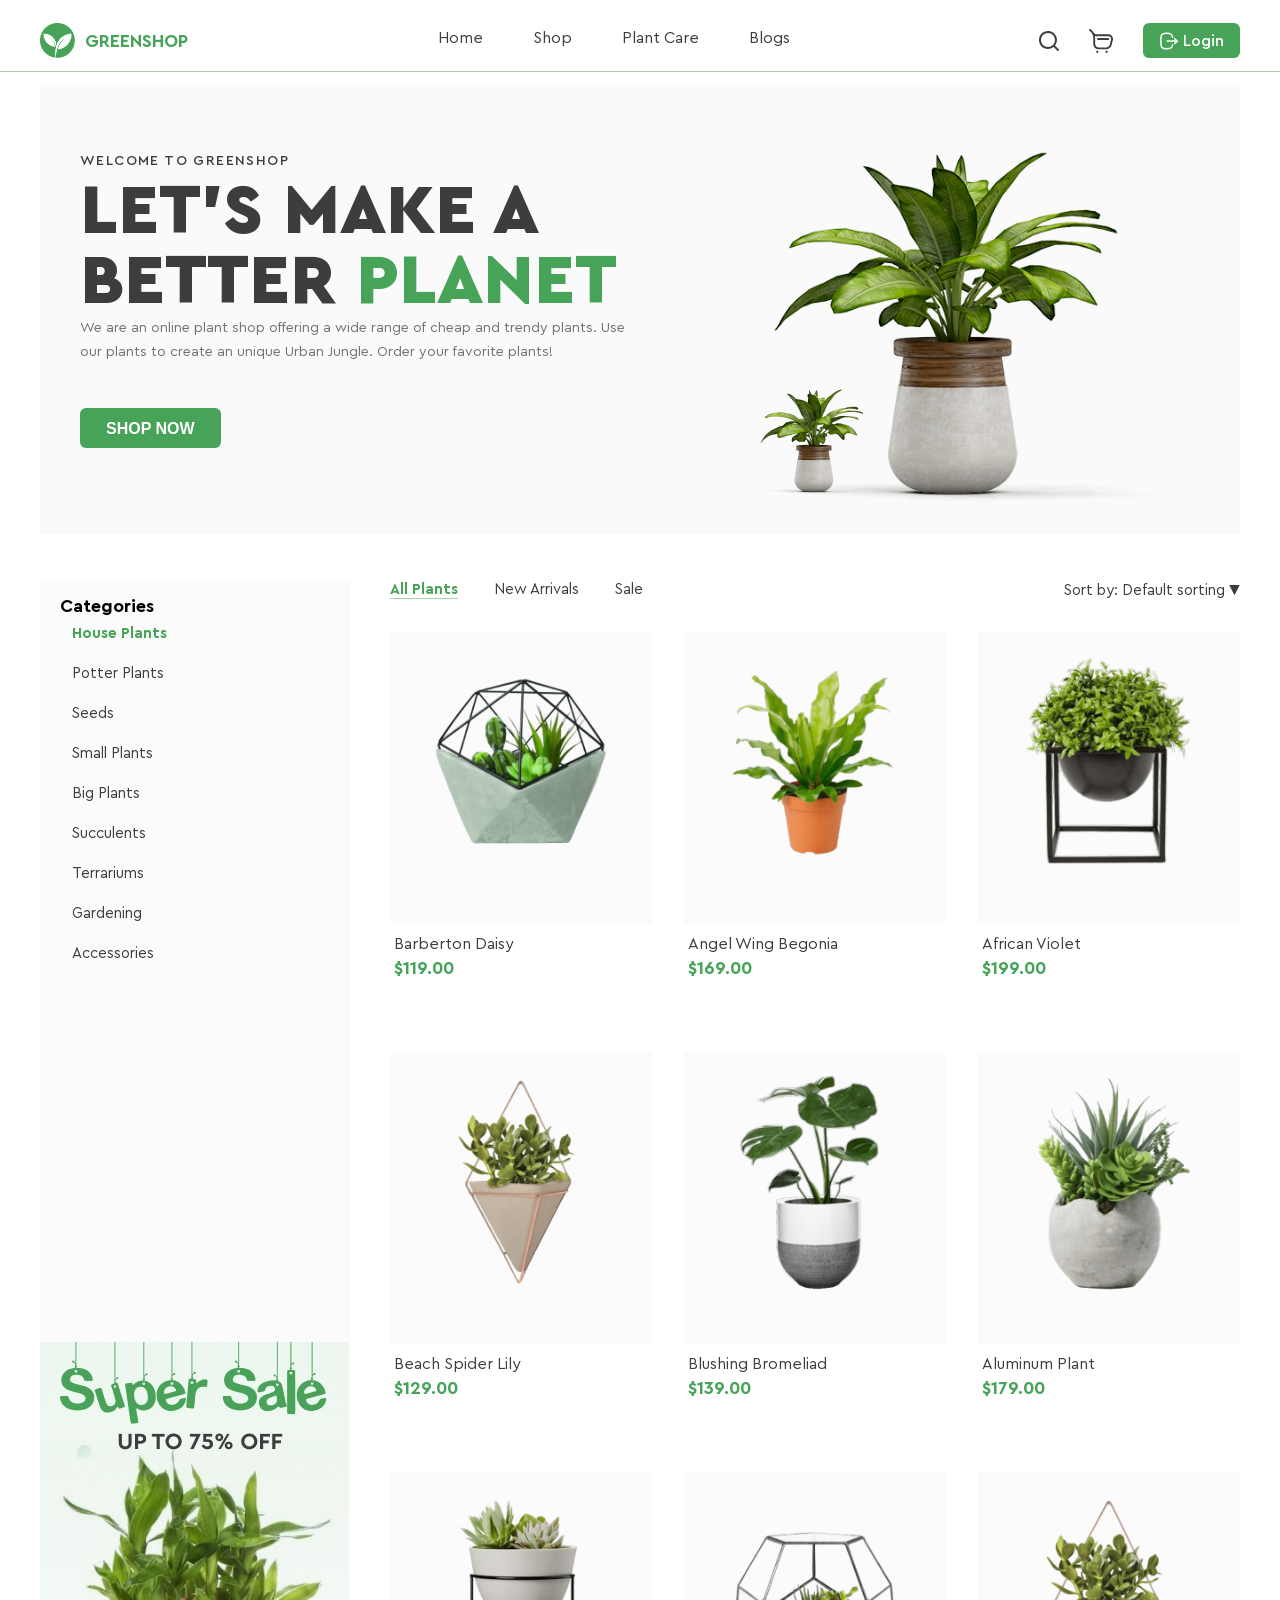
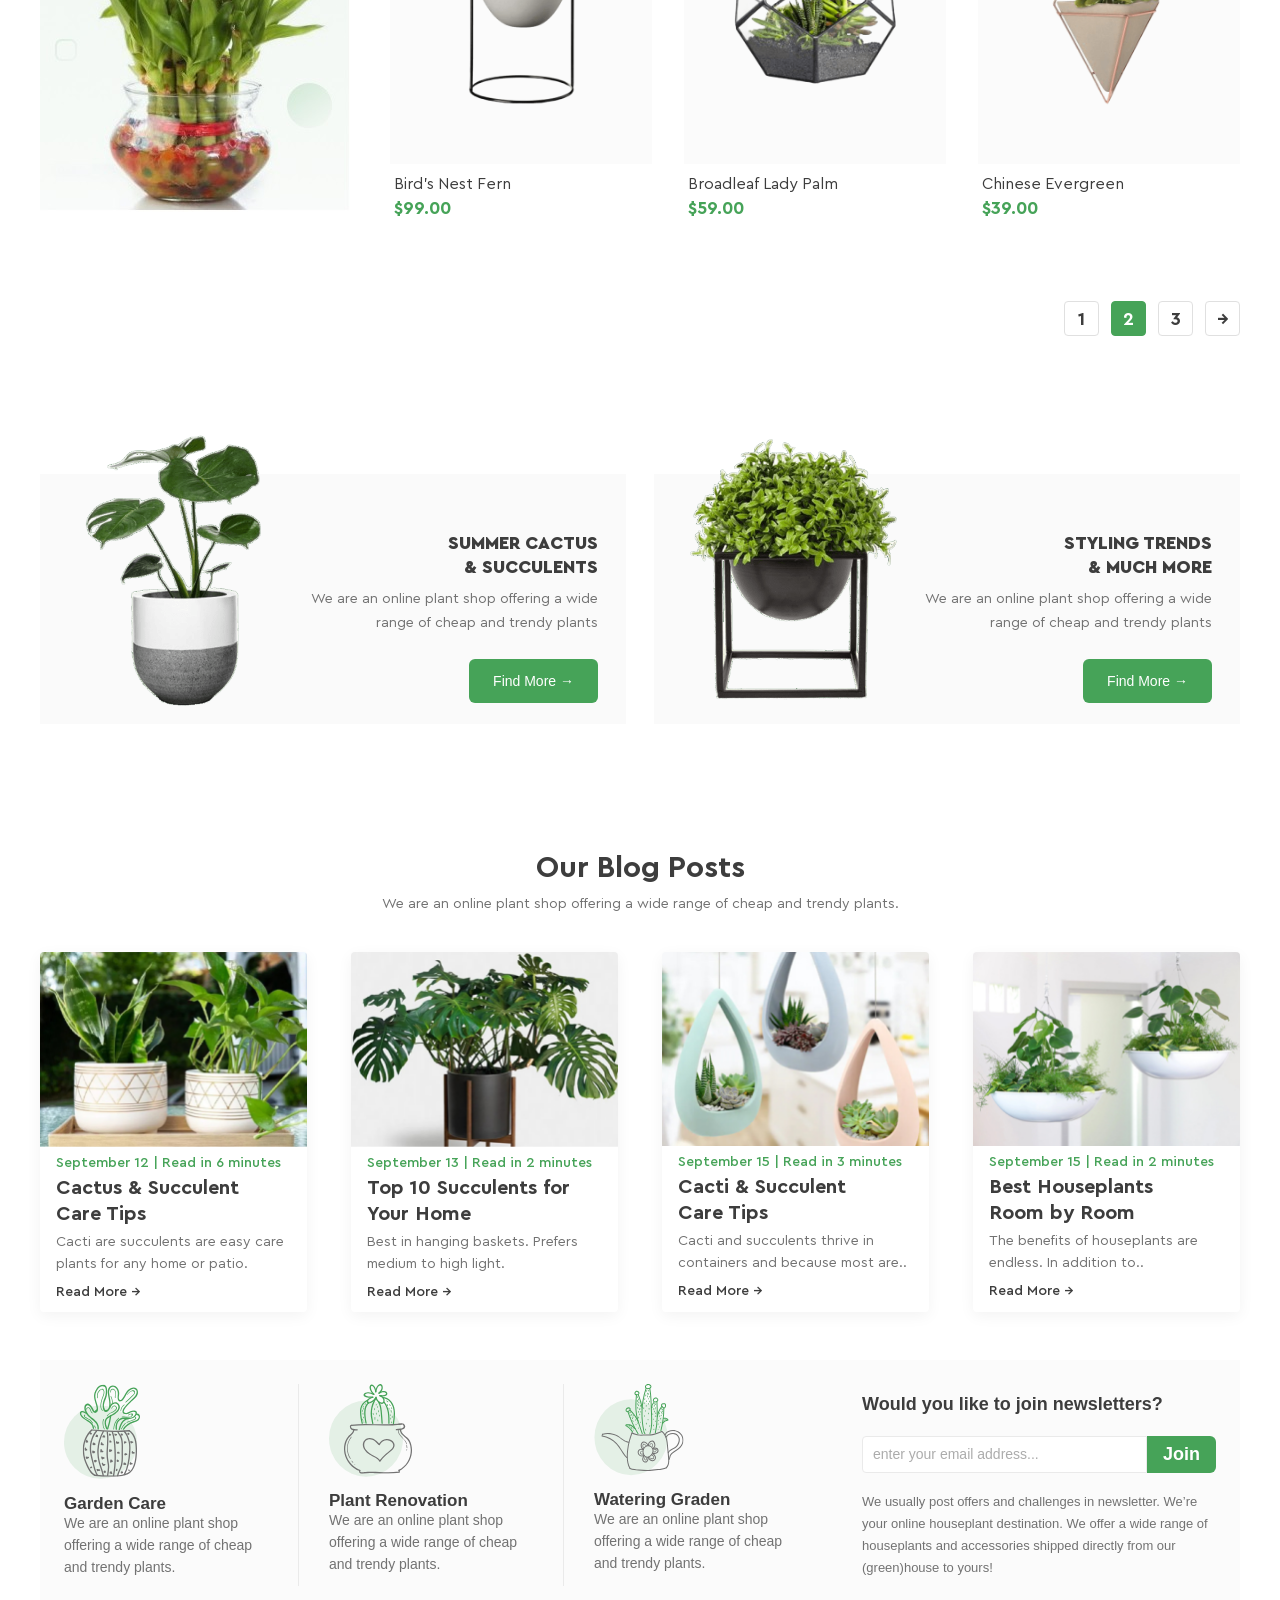
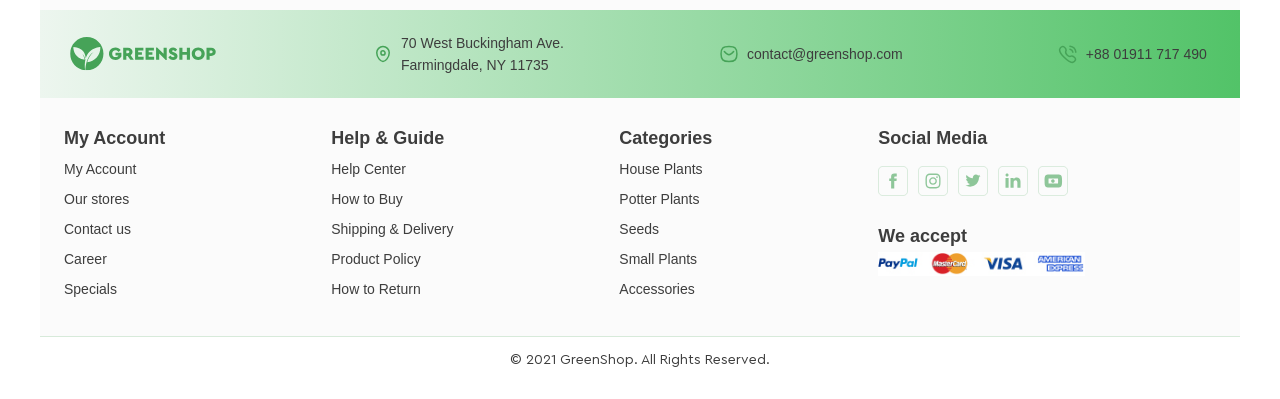
<file: index.html>
<!DOCTYPE html>
<html lang="en">

<head>
    <meta charset="UTF-8">
    <meta name="viewport" content="width=device-width, initial-scale=1.0">
    <title>Home</title>
    <link rel="stylesheet" href="styles/Reset.css">
    <link rel="stylesheet" href="styles/font.css">
    <link rel="stylesheet" href="styles/index.css">
    <link rel="stylesheet" media="screen and (max-width: 576px)" href="styles/sm.css">
    <link rel="stylesheet" media="screen and (max-width: 768px)" href="styles/md.css">
    <link rel="stylesheet" media="screen and (max-width: 1200px)" href="styles/xl.css">

<body>
    <header>
        <div class="container header-container">
            <div class="logo">
                <img src="./images/logo.png" alt="GreenShop Logo">
                <span>GreenShop</span>
            </div>
            <nav>
                <ul>
                    <li><a>Home</a></li>
                    <li><a>Shop</a></li>
                    <li>
                        <a>Plant Care</a>
                        <ul>
                            <li><a href="">Drainage</a></li>
                            <li><a href="">Fungicides</a></li>
                            <li><a href="">Fungicides</a></li>
                            <li>
                                <a href="">Priming</a>
                                <svg width="7" height="10" viewBox="0 0 7 10" fill="none"
                                    xmlns="http://www.w3.org/2000/svg">
                                    <path
                                        d="M1.14228 0.945805C0.909014 0.730097 0.908201 0.379612 1.14046 0.162973C1.35161 -0.0339699 1.68269 -0.0524979 1.9164 0.107825L1.98337 0.161288L6.79132 4.60737C7.00401 4.80406 7.02336 5.11265 6.84935 5.32969L6.79135 5.39186L1.9834 9.83868C1.75016 10.0544 1.37278 10.0537 1.1405 9.83706C0.929333 9.64013 0.910782 9.33257 1.08439 9.1162L1.14224 9.05423L5.52584 4.99941L1.14228 0.945805Z"
                                        fill="currentColor" />
                                </svg>

                                <ul>
                                    <li><a href="">Universal</a></li>
                                    <li><a href="">For Ficus</a></li>
                                    <li><a href="">For Cacti</a></li>
                                    <li><a href="">For Citrus</a></li>
                                    <li><a href="">For those in bloom</a></li>
                                    <li><a href="">For Orchids</a></li>
                                </ul>
                            </li>
                        </ul>
                    </li>
                    <li><a>Blogs</a></li>
                </ul>
            </nav>
            <div class="btns">
                <svg width="20" height="20">
                    <use href="./sprite.svg#search"></use>
                </svg>
                <svg width="24" height="24">
                    <use href="./sprite.svg#cart"></use>
                </svg>
                <a href="registration.html" class="btnL login">
                    <svg width="20" height="20">
                        <use href="./sprite.svg#login"></use>
                    </svg>
                    Login</a>
            </div>
        </div>
    </header>
    <main>
        <section class="section1">
            <div class="container">
                <div class="left-side">
                    <h3>Welcome to Greenshop</h3>
                    <h1>Let’s Make a Better <span>Planet</span></h1>
                    <p>
                        We are an online plant shop offering a wide range
                        of cheap and trendy plants.
                        Use our plants to create an unique Urban Jungle.
                        Order your favorite plants!
                    </p>
                    <button class="btn main">SHOP NOW</button>
                </div>
                <div class="right-side">
                    <img class="bigImg" src="./images/plant.png" alt="plant">
                    <img class="smallImg" src="./images/sPlant.png" alt="plant">
                </div>
            </div>
        </section>
        <section class="section2">
            <div class="container">
                <div class="left-side">
                    <div class="categories">
                        <h3>Categories</h3>
                        <ul>
                            <li class="active">House Plants</li>
                            <li>Potter Plants</li>
                            <li>Seeds</li>
                            <li>Small Plants</li>
                            <li>Big Plants</li>
                            <li>Succulents</li>
                            <li>Terrariums</li>
                            <li>Gardening</li>
                            <li>Accessories</li>
                        </ul>
                    </div>
                    <div class="saleBanner">
                        <img src="./images/SuperSaleBanner.jpg" alt="Sale plant">
                    </div>
                </div>
                <div class="right-side">
                    <div class="filters">
                        <div class="tabs">
                            <a href="#" class="active">All Plants</a>
                            <a href="#">New Arrivals</a>
                            <a href="#">Sale</a>
                        </div>
                        <div class="sort">
                            Sort by: Default sorting ▼
                        </div>
                    </div>
                    <div class="products">
                        <div class="product">
                            <div class="thumb">
                                <img src="./images/products/product1.png" alt="">
                                <div class="img-btn">
                                    <button><svg width="20" height="20">
                                            <use href="./sprite.svg#cart"></use>
                                        </svg>
                                    </button>
                                    <button><svg width="20" height="18">
                                            <use href="./sprite.svg#heart"></use>
                                        </svg>
                                    </button>
                                    <button><svg width="20" height="20">
                                            <use href="./sprite.svg#search"></use>
                                        </svg>
                                    </button>
                                </div>
                            </div>
                            <p class="name">Barberton Daisy</p>
                            <p class="price">$119.00</p>
                        </div>

                        <div class="product">
                            <div class="thumb">
                                <img src="./images/products/product2.png" alt="">
                                <div class="img-btn">
                                    <button><svg width="20" height="20">
                                            <use href="./sprite.svg#cart"></use>
                                        </svg>
                                    </button>
                                    <button><svg width="20" height="18">
                                            <use href="./sprite.svg#heart"></use>
                                        </svg>
                                    </button>
                                    <button><svg width="20" height="20">
                                            <use href="./sprite.svg#search"></use>
                                        </svg>
                                    </button>
                                </div>
                            </div>
                            <p class="name">Angel Wing Begonia</p>
                            <p class="price">$169.00</p>
                        </div>

                        <div class="product">
                            <div class="thumb">
                                <img src="./images/products/product3.png" alt="">
                                <div class="img-btn">
                                    <button><svg width="20" height="20">
                                            <use href="./sprite.svg#cart"></use>
                                        </svg>
                                    </button>
                                    <button><svg width="20" height="18">
                                            <use href="./sprite.svg#heart"></use>
                                        </svg>
                                    </button>
                                    <button><svg width="20" height="20">
                                            <use href="./sprite.svg#search"></use>
                                        </svg>
                                    </button>
                                </div>
                            </div>
                            <p class="name">African Violet</p>
                            <p class="price">$199.00</p>
                        </div>

                        <div class="product">
                            <div class="thumb">
                                <img src="./images/products/product9.png" alt="">
                                <div class="img-btn">
                                    <button><svg width="20" height="20">
                                            <use href="./sprite.svg#cart"></use>
                                        </svg>
                                    </button>
                                    <button><svg width="20" height="18">
                                            <use href="./sprite.svg#heart"></use>
                                        </svg>
                                    </button>
                                    <button><svg width="20" height="20">
                                            <use href="./sprite.svg#search"></use>
                                        </svg>
                                    </button>
                                </div>
                            </div>
                            <p class="name">Beach Spider Lily</p>
                            <p class="price">$129.00</p>
                        </div>

                        <div class="product">
                            <div class="thumb">
                                <img src="./images/products/product5.png" alt="">
                                <div class="img-btn">
                                    <button><svg width="20" height="20">
                                            <use href="./sprite.svg#cart"></use>
                                        </svg>
                                    </button>
                                    <button><svg width="20" height="18">
                                            <use href="./sprite.svg#heart"></use>
                                        </svg>
                                    </button>
                                    <button><svg width="20" height="20">
                                            <use href="./sprite.svg#search"></use>
                                        </svg>
                                    </button>
                                </div>
                            </div>
                            <p class="name">Blushing Bromeliad</p>
                            <p class="price">$139.00</p>
                        </div>

                        <div class="product">
                            <div class="thumb">
                                <img src="./images/products/product6.png" alt="">
                                <div class="img-btn">
                                    <button><svg width="20" height="20">
                                            <use href="./sprite.svg#cart"></use>
                                        </svg>
                                    </button>
                                    <button><svg width="20" height="18">
                                            <use href="./sprite.svg#heart"></use>
                                        </svg>
                                    </button>
                                    <button><svg width="20" height="20">
                                            <use href="./sprite.svg#search"></use>
                                        </svg>
                                    </button>
                                </div>
                            </div>
                            <p class="name">Aluminum Plant</p>
                            <p class="price">$179.00</p>
                        </div>

                        <div class="product">
                            <div class="thumb">
                                <img src="./images/products/product7.png" alt="">
                                <div class="img-btn">
                                    <button><svg width="20" height="20">
                                            <use href="./sprite.svg#cart"></use>
                                        </svg>
                                    </button>
                                    <button><svg width="20" height="18">
                                            <use href="./sprite.svg#heart"></use>
                                        </svg>
                                    </button>
                                    <button><svg width="20" height="20">
                                            <use href="./sprite.svg#search"></use>
                                        </svg>
                                    </button>
                                </div>
                            </div>
                            <p class="name">Bird's Nest Fern</p>
                            <p class="price">$99.00</p>
                        </div>

                        <div class="product">
                            <div class="thumb">
                                <img src="./images/products/product8.png" alt="">
                                <div class="img-btn">
                                    <button><svg width="20" height="20">
                                            <use href="./sprite.svg#cart"></use>
                                        </svg>
                                    </button>
                                    <button><svg width="20" height="18">
                                            <use href="./sprite.svg#heart"></use>
                                        </svg>
                                    </button>
                                    <button><svg width="20" height="20">
                                            <use href="./sprite.svg#search"></use>
                                        </svg>
                                    </button>
                                </div>
                            </div>
                            <p class="name">Broadleaf Lady Palm</p>
                            <p class="price">$59.00</p>
                        </div>

                        <div class="product">
                            <div class="thumb">
                                <img src="./images/products/product9.png" alt="">
                                <div class="img-btn">
                                    <button><svg width="20" height="20">
                                            <use href="./sprite.svg#cart"></use>
                                        </svg>
                                    </button>
                                    <button><svg width="20" height="18">
                                            <use href="./sprite.svg#heart"></use>
                                        </svg>
                                    </button>
                                    <button><svg width="20" height="20">
                                            <use href="./sprite.svg#search"></use>
                                        </svg>
                                    </button>
                                </div>
                            </div>
                            <p class="name">Chinese Evergreen</p>
                            <p class="price">$39.00</p>
                        </div>
                    </div>
                    <div class="pagination">
                        <a href="#">1</a>
                        <a href="#" class="active">2</a>
                        <a href="#">3</a>
                        <a href="#">→</a>
                    </div>
                </div>
        </section>
        <section class="section3">
            <div class="container">
                <div class="left-side">
                    <div class="sub-left">
                        <img src="./images/products/product5.png" alt="">
                    </div>
                    <div class="sub-right">
                        <h3>Summer cactus <br>& succulents</h3>
                        <p>We are an online plant shop offering a wide range of cheap and trendy plants</p>
                        <button class="btn">Find More →</button>
                    </div>
                </div>
                <div class="right-side">
                    <div class="sub-left">
                        <img src="./images/products/product3.png" alt="">
                    </div>
                    <div class="sub-right">
                        <h3>Styling Trends <br>& much more</h3>
                        <p>We are an online plant shop offering a wide range of cheap and trendy plants</p>
                        <button class="btn">Find More →</button>
                    </div>
                </div>
            </div>
        </section>
        <section class="section4">
            <div class="container">
                <div class="blogHeader">
                    <h3>Our Blog Posts</h3>
                    <p>We are an online plant shop offering a wide range of cheap and trendy plants. </p>
                </div>
                <div class="blogCards">
                    <div class="card">
                        <img src="./images/blog1.png" alt="">
                        <div class="cardContent">
                            <span class="meta">September 12 | Read in 6 minutes</span>
                            <h3>Cactus & Succulent<br> Care Tips</h3>
                            <p>Cacti are succulents are easy care plants for any home or patio.</p>
                            <a href="#">Read More →</a>
                        </div>
                    </div>
                    <div class="card">
                        <img src="./images/blog2.png" alt="">
                        <div class="cardContent">
                            <span class="meta">September 13 | Read in 2 minutes</span>
                            <h3>Top 10 Succulents for Your Home</h3>
                            <p>Best in hanging baskets. Prefers medium to high light.</p>
                            <a href="#">Read More →</a>
                        </div>
                    </div>
                    <div class="card">
                        <img src="./images/blog3.png" alt="">
                        <div class="cardContent">
                            <span class="meta">September 15 | Read in 3 minutes</span>
                            <h3>Cacti & Succulent<br> Care Tips</h3>
                            <p>Cacti and succulents thrive in containers and because most are..</p>
                            <a href="#">Read More →</a>
                        </div>
                    </div>
                    <div class="card">
                        <img src="./images/blog4.png" alt="">
                        <div class="cardContent">
                            <span class="meta">September 15 | Read in 2 minutes</span>
                            <h3>Best Houseplants<br> Room by Room</h3>
                            <p>The benefits of houseplants are endless. In addition to..</p>
                            <a href="#">Read More →</a>
                        </div>
                    </div>
                </div>
            </div>
        </section>
    </main>
    <footer>
        <div class="container footerContainer">

            <div class="firstPart">
                <div class="leftSide">
                    <div class="blog">
                        <svg width="76" height="96">
                            <use href="./sprite.svg#plant-1"></use>
                        </svg>
                        <h3>Garden Care</h3>
                        <p>We are an online plant shop offering a wide range of cheap and trendy plants.</p>
                    </div>
                    <div class="line"></div>
                    <div class="blog">
                        <svg width="83" height="93">
                            <use href="./sprite.svg#plant-2"></use>
                        </svg>
                        <h3>Plant Renovation</h3>
                        <p>We are an online plant shop offering a wide range of cheap and trendy plants.</p>
                    </div>

                    <div class="line"></div>
                    <div class="blog">
                        <svg width="90" height="92">
                            <use href="./sprite.svg#plant-3"></use>
                        </svg>
                        <h3>Watering Graden</h3>
                        <p>We are an online plant shop offering a wide range of cheap and trendy plants.</p>
                    </div>
                </div>
                <div class="question">
                    <h3>Would you like to join newsletters?</h3>
                    <form>
                        <input type="email" placeholder="enter your email address..." />
                        <button type="submit">Join</button>
                    </form>
                    <p>
                        We usually post offers and challenges in newsletter. We’re your online
                        houseplant destination. We offer a wide range of houseplants and
                        accessories shipped directly from our (green)house to yours!
                    </p>
                </div>
            </div>


            <div class="secondPart">
                <svg width="150" height="34">
                    <use href="./sprite.svg#logo"></use>
                </svg>
                <div class="contacts">
                    <div class="item">
                        <svg width="20" height="20">
                            <use href="./sprite.svg#mapPin"></use>
                        </svg>
                        <span>70 West Buckingham Ave. <br> Farmingdale, NY 11735</span>
                    </div>
                    <div class="item">
                        <svg width="20" height="20">
                            <use href="./sprite.svg#mail"></use>
                        </svg>
                        <span>contact@greenshop.com</span>
                    </div>
                    <div class="item">
                        <svg width="20" height="20">
                            <use href="./sprite.svg#phone"></use>
                        </svg>
                        <span>+88 01911 717 490</span>
                    </div>
                </div>
            </div>

            <div class="lastPart">
                <div class="links">
                        <div class="column">
                            <h4>My Account</h4>
                            <a href="#">My Account</a>
                            <a href="#">Our stores</a>
                            <a href="#">Contact us</a>
                            <a href="#">Career</a>
                            <a href="#">Specials</a>
                        </div>

                        <div class="column">
                            <h4>Help & Guide</h4>
                            <a href="#">Help Center</a>
                            <a href="#">How to Buy</a>
                            <a href="#">Shipping & Delivery</a>
                            <a href="#">Product Policy</a>
                            <a href="#">How to Return</a>
                        </div>

                        <div class="column">
                            <h4>Categories</h4>
                            <a href="#">House Plants</a>
                            <a href="#">Potter Plants</a>
                            <a href="#">Seeds</a>
                            <a href="#">Small Plants</a>
                            <a href="#">Accessories</a>
                        </div>
                    <div class="column social">
                        <h4>Social Media</h4>
                        <div class="icons">
                            <svg>
                                <use href="./sprite.svg#facebook"></use>
                            </svg>
                            <svg>
                                <use href="./sprite.svg#instagram"></use>
                            </svg>
                            <svg>
                                <use href="./sprite.svg#twitter"></use>
                            </svg>
                            <svg>
                                <use href="./sprite.svg#linkedin"></use>
                            </svg>
                            <svg>
                                <use href="./sprite.svg#youtube"></use>
                            </svg>
                        </div>
                        <h4>We accept</h4>
                        <div class="payments">
                            <img src="./images/paying.png" alt="PayPal" />
                        </div>
                    </div>
                </div>
            </div>
        </div>
        <div class="copyright">
            <p>© 2021 GreenShop. All Rights Reserved.</p>
        </div>
    </footer>

</body>

</html>
</file>
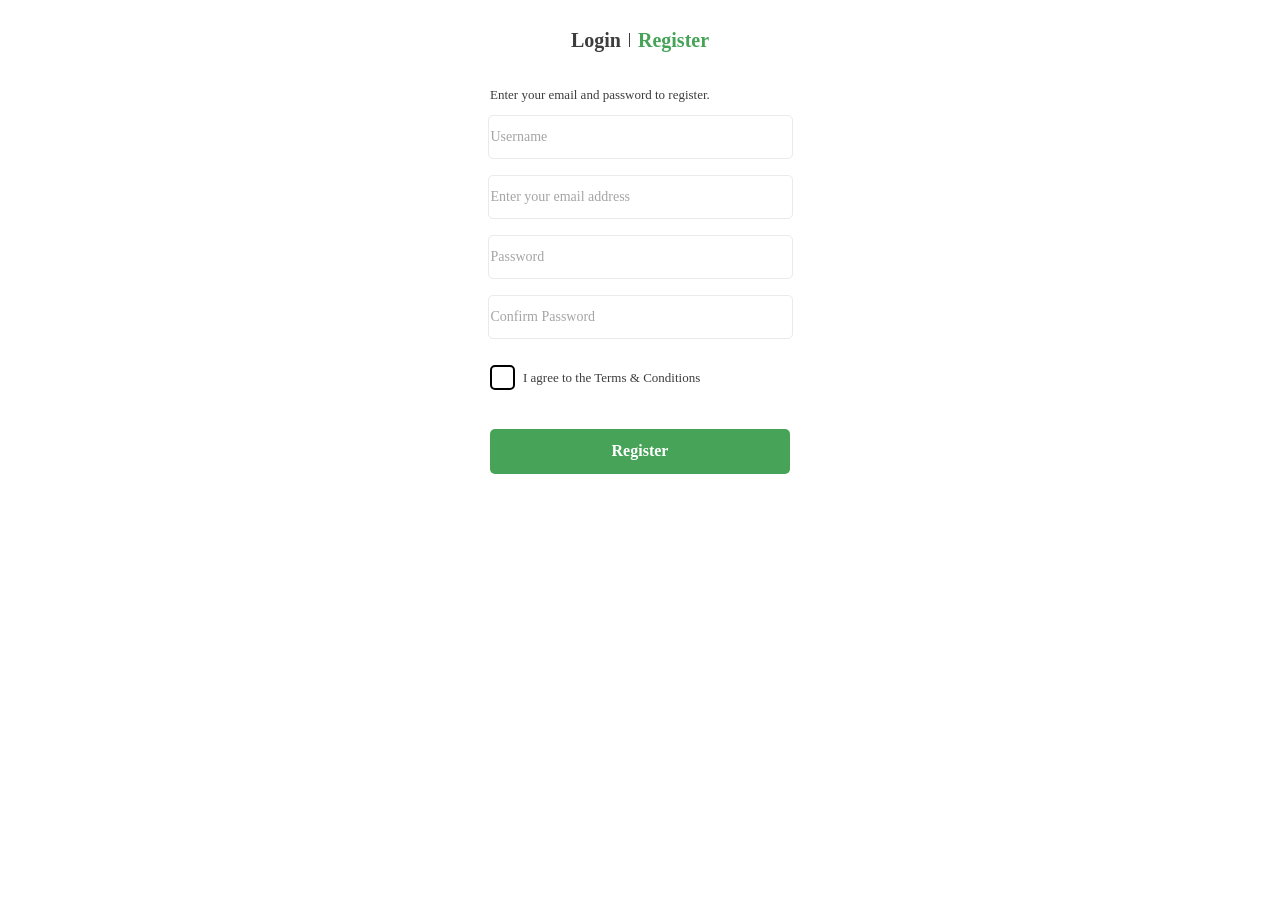
<file: registration.html>
<!DOCTYPE html>
<html lang="en">

<head>
    <meta charset="UTF-8">
    <meta name="viewport" content="width=device-width, initial-scale=1.0">
    <title>Register</title>
    <link rel="stylesheet" href="styles/Normalize.css">
    <link rel="stylesheet" href="styles/Reset.css">
    <link rel="stylesheet" href="styles/style.css">
</head>

<body class="overlay">
    <div class="preloader"></div>
    <main>
        <div class="auth-container">
            <p class="auth" id="login">Login</p>
            <p class="auth" id="line"></p>
            <p class="auth active" id="register">Register</p>
        </div>

        <form>
            <p id="helpText">Enter your email and password to register.</p>
            <input required autocomplete="username" type="text" name="username" placeholder="Username"><br>
            <input required autocomplete="email" type="email" name="email" placeholder="Enter your email address"><br>
            <input pattern=".{8,}" required type="password" name="password" placeholder="Password"><br>
            <input pattern=".{8,}" required type="password" name="confirmPassword" placeholder="Confirm Password"><br>


            <div class="checkbox-wrapper-19">
                <input type="checkbox" id="cbtest-19" required />
                <label for="cbtest-19" class="check-box"></label>
                <span class="checkbox-text">I agree to the Terms & Conditions</span>
            </div>

            <button type="submit">Register</button>
        </form>
        <script>
            window.addEventListener("load", function () {
                const spinner = document.querySelector(".preloader");
                const main = document.querySelector("main");

                setTimeout(() => {
                    document.querySelector("body").classList.remove("overlay");
                    spinner.style.display = "none";
                    main.style.display = "block";
                }, 1000);
            });
        </script>
    </main>
</body>

</html>
</file>
<file: styles/font.css>
@font-face {
    font-family: 'CeraPro';
    font-weight: 400;
    src: local('Cera Pro'),
        url('../fonts/CeraPro-Regular.woff2') format("woff2"), 
        url('../fonts/CeraPro-Regular.ttf') format("TrueType");
}
@font-face {
    font-family: 'CeraPro';
    font-weight: 500;
    src: local('Cera Pro'),
        url('../fonts/CeraPro-Medium.woff2') format("woff2"), 
        url('../fonts/CeraPro-Medium.ttf') format("TrueType");
}
@font-face {
    font-family: 'CeraPro';
    font-weight: 700;
    src: local('Cera Pro'),
        url('../fonts/CeraPro-Bold.woff2') format("woff2"), 
        url('../fonts/CeraPro-Bold.ttf') format("TrueType");
}
@font-face {
    font-family: 'CeraPro';
    font-weight: 900;
    src: local('Cera Pro'),
        url('../fonts/CeraPro-Black.woff2') format("woff2"), 
        url('../fonts/CeraPro-Black.ttf') format("TrueType");
}

@font-face {
    font-family: 'EncodeSansExpanded';
    font-weight: 900;
    src: local('Encode Sans Expanded'),
        url('../fonts/EncodeSansExpanded-Black.ttf') format("TrueType");
}
@font-face {
    font-family: 'EncodeSansExpanded';
    font-weight: 700;
    src: local('Encode Sans Expanded'),
        url('../fonts/EncodeSansExpanded-Bold.ttf') format("TrueType");
}
@font-face {
    font-family: 'EncodeSansExpanded';
    font-weight: 500;
    src: local('Encode Sans Expanded'),
        url('../fonts/EncodeSansExpanded-Medium.ttf') format("TrueType");
}
@font-face {
    font-family: 'EncodeSansExpanded';
    font-weight: 400;
    src: local('Encode Sans Expanded'),
        url('../fonts/EncodeSansExpanded-Regular.ttf') format("TrueType");
}
</file>
<file: styles/index.css>
* {
    border: none;
    outline: none;
    padding: 0;
    margin: 0;
    box-sizing: border-box;
    text-decoration: none;
    list-style: none;
}



body {
    font-family: 'CeraPro';
    background: #fff;
}


.container {
    max-width: 1200px;
    margin: 0 auto;
    margin-bottom: 48px;
}

.section1 .container {
    background: linear-gradient(97.77deg,
            rgba(245, 245, 245, 0.5) -23.46%,
            rgba(245, 245, 245, 0.5) 107.51%);
    display: flex;
    justify-content: space-between;
    align-items: center;
    padding: 0 40px;
}

.section1 .left-side {
    max-width: 560px;
    padding: 68px 0 85px 0;
    white-space: normal;
    flex: 1;

    h3 {
        font-weight: 500;
        font-size: 14px;
        line-height: 16px;
        letter-spacing: 1.4px;
        text-transform: uppercase;
        color: #3D3D3D;
        margin-bottom: 7px;
    }

    h1 {
        font-weight: 900;
        font-size: 70px;
        line-height: 70px;
        text-transform: uppercase;
        color: #3D3D3D;

        span {
            color: #46a358;
        }
    }

    p {
        font-size: 14px;
        line-height: 24px;
        color: #727272;
        margin-bottom: 44px;
    }
}

.section1 .right-side {
    flex: 1;
    min-height: 450px;
    position: relative;
    display: flex;
    justify-content: flex-end;
    align-items: flex-end;
    text-align: right;

    img {
        position: absolute;
        max-width: 100%;
        height: auto;
    }

    .bigImg {
        bottom: 0;
        left: 93px;
        width: auto;
        height: 100%;
    }

    .smallImg {
        bottom: 30px;
        right: 317px;
        width: 135px;
        height: 135px;
    }
}


.btn {
    border-radius: 6px;
    border: none;
    background: #46a358;
    padding: 11px 26px 9px;
    font-weight: 700;
    font-size: 16px;
    line-height: 20px;
    text-transform: uppercase;
    color: #fff;
    cursor: pointer;

    &:hover {
        box-shadow: 0 4px 15px rgba(0, 0, 0, 0.05);
        background: #46a359f1;
    }
}




header {
    background: #fff;
    border-bottom: 0.3px solid #46A35880;
    margin-top: 30px;
    margin-bottom: 12px;
}

.header-container {
    display: flex;
    justify-content: space-between;
    margin-bottom: 0;

}

.logo {
    display: flex;
    align-items: center;
    gap: 10px;
    position: relative;
    bottom: 10px;

    img {
        width: 35px;
        height: 35px;
    }

    span {
        font-weight: 700;
        text-transform: uppercase;
        font-size: 18px;
        color: #46a358;
    }
}

nav {
    &>ul {
        list-style: none;
        display: flex;
        gap: 50px;

        >li {
            position: relative;
            padding-bottom: 25px;
            cursor: pointer;
            a {
                font-weight: 400;
                font-size: 16px;
                line-height: 100%;
                color: #3D3D3D;
                position: relative;
            }

            &:hover {
                >a {
                    font-weight: 700;
                    font-size: 16px;
                    line-height: 100%;

                }
            }

            &:after {
                content: "";
                width: 100%;
                transition: 0.3s;
                position: absolute;
                left: 0;
                bottom: 0;
                height: 3px;
                background: #46A358;
                opacity: 0;
            }

            &:hover::after {
                opacity: 1;
                width: 100%;
            }

            &:hover>ul {
                display: block;
            }
        }

        ul {
            display: none;

            a {
                font-family: "EncodeSansExpanded";
                font-weight: 400;
                font-style: Regular;
                font-size: 16px;
                line-height: 100%;

            }

            li {
                min-width: 188px;
                padding: 8px 14px;
                background: #edf6ee;
                position: relative;

                &:hover {
                    background: #1A712A;

                    >a {
                        font-weight: 700;
                        color: #fff;
                    }

                    svg {
                        color: #fff;
                        transform: scaleX(-1) translateY(-50%);
                    }

                    ul {
                        display: block;
                    }
                }

                svg {
                    position: absolute;
                    right: 12px;
                    top: 50%;
                    transform: translateY(-50%);
                    color: #3D3D3D;
                }
            }
        }

        >li>ul {
            position: absolute;
            padding-top: 12px;
            z-index: 1;
            top: 100%;
            left: 50%;
            transform: translate(-50%);

            li {
                min-width: 188px;
                position: relative;
                padding: 8px 14px;
                background: #edf6ee;
            }
        }

        >li>ul>li>ul {
            z-index: 1;
            position: absolute;
            left: 100%;
            top: -300%;
            padding-left: 4px;

            li {
                min-width: 178px;
            }
        }
    }
}

.btns {
    position: relative;
    display: flex;
    gap: 30px;
    align-items: center;
    bottom: 10px;

    svg {
        cursor: pointer;
        color: #3D3D3D;

        &:hover {
            color: #46A358;
        }
    }
}

.btnL.login {
    background: #46a358;
    color: #ffffff;
    padding: 8px 20px;
    display: flex;
    align-items: center;
    font-weight: 500;
    font-size: 16px;
    line-height: 100%;
    border-radius: 6px;
    border: none;
    height: 35px;
    padding: 8px 16px;
    cursor: pointer;

    svg {
        margin-right: 4px;

    }

    &:hover {
        box-shadow: 0 4px 15px rgba(0, 0, 0, 0.05);
        background: #46a359f1;
    }
}

.section2 .container {
    display: flex;
    align-items: flex-start;
    gap: 40px;
}

.section2 .left-side {
    width: 310px;
    min-height: 100%;

    .categories {
        box-sizing: border-box;
        width: 100%;
        height: 760px;
        background: #FBFBFB;
        padding: 16px 0 0 20px;

        ul {
            list-style: none;
            padding: 0;
            margin: 0;
        }

        li {
            font-weight: 400;
            font-size: 15px;
            line-height: 40px;
            color: #3D3D3D;
            margin-left: 12px;
            cursor: pointer;
        }

        li.active,
        li:hover {
            color: #46a358;
            font-weight: bold;
        }

        h3 {
            font-weight: 700;
            font-size: 18px;
            line-height: 16px;

        }
    }



    img {
        width: 100%;
        height: auto;
    }

}

.section2 .right-side {
    min-height: 100%;
    width: calc(100% - 310px - 40px);
    margin-bottom: 90px;

    .filters {
        display: flex;
        justify-content: space-between;
        align-items: center;
        margin-bottom: 32px;

        .tabs {
            display: flex;
            gap: 36px;

            a {
                text-decoration: none;
                font-weight: 400;
                font-size: 15px;
                line-height: 16px;
                color: #3D3D3D;

            }

            a.active,
            a:hover {
                box-sizing: border-box;
                font-weight: 700;
                font-size: 15px;
                color: #46a358;
                border-bottom: 0.3px solid #46A35880;
            }


        }

        .sort {
            font-weight: 400;
            font-size: 15px;
            line-height: 16px;
            color: #3D3D3D;
        }
    }

    .products {
        display: flex;
        flex-wrap: wrap;
        gap: 70px 32px;

        .product {
            position: relative;
            width: calc((100% - 64px) / 3);
            box-sizing: border-box;
            font-size: 14px;
            vertical-align: top;
            text-align: left;
            transition: box-shadow 0.3s ease;
            background: #fff;
            height: 350px;
            border-top: 1px solid transparent;

            .thumb {
                height: auto;
                position: relative;
                box-sizing: border-box;
                background: #FBFBFB;
                display: flex;
                align-items: center;
                justify-content: center;
                padding: 20px;
                width: 100%;
                margin-bottom: 12px;

                img {
                    display: block;
                    max-width: 100%;
                    max-height: 100%;
                    height: auto;
                    margin-bottom: 30px;
                }

                .img-btn {
                    position: absolute;
                    bottom: 12px;
                    left: 50%;
                    transform: translateX(-50%);
                    display: flex;
                    gap: 8px;
                    opacity: 0;
                    transition: opacity 0.3s ease;

                    button {
                        border-radius: 4px;
                        background: #fff;
                        display: flex;
                        align-items: center;
                        justify-content: center;
                        width: 35px;
                        height: 35px;
                        cursor: pointer;
                        transition: background 0.3s ease;

                        svg {
                            color: #3D3D3D;


                        }

                        &:hover {
                            svg {
                                color: #46A358;
                            }

                        }
                    }
                }
            }

            .name {
                font-weight: 400;
                font-size: 16px;
                line-height: 16px;
                color: #3D3D3D;
                margin-bottom: 8px;
                padding: 0 4px;
            }

            .price {
                font-weight: 700;
                font-size: 18px;
                line-height: 16px;
                color: #46A358;
                padding: 0 4px;
            }
        }


    }

    .product:hover {
        border-top: 1px solid #46A358;
        cursor: pointer;

        .thumb {
            .img-btn {
                opacity: 1;
            }
        }

    }

    .pagination {
        text-align: right;
        margin-top: 80px;

        a {
            display: inline-block;
            width: 35px;
            height: 35px;
            line-height: 35px;
            margin-left: 8px;
            border: 1px solid #E0E0E0;
            border-radius: 4px;
            text-align: center;
            color: #3D3D3D;
            transition: all 0.3s ease;
            text-decoration: none;
            font-weight: 700;
            font-size: 18px;


            &:hover,
            &.active {
                background: #46A358;
                color: #fff;
                border-color: #46A358;
            }
        }
    }
}

.section3 .container {
    display: flex;
    gap: 28px;
    margin-bottom: 136px;
}

.section3 .left-side,
.section3 .right-side {
    height: 250px;
    flex: 1;
    display: flex;
    align-items: center;
    background: hsl(0, 0%, 98%);
    box-sizing: border-box;

    .sub-left {
        max-width: 50%;

        img {
            width: 100%;
            height: auto;
            margin-top: -52px;
        }
    }

    .sub-right {
        box-sizing: border-box;
        padding: 36px 28px 0 0;
        text-align: right;

        h3 {
            font-weight: 900;
            font-size: 18px;
            line-height: 24px;
            text-transform: uppercase;
            color: #3D3D3D;
            margin-bottom: 8px;
        }

        p {
            font-size: 14px;
            line-height: 24px;
            color: #727272;
            margin-bottom: 24px;
            text-align: right;
            margin-left: -20px;
        }

        .btn {
            border-radius: 6px;
            border: none;
            background: #46a358;
            padding: 12px 24px;
            font-weight: 500;
            font-size: 14px;
            line-height: 20px;
            color: #fff;
            text-transform: none;
            cursor: pointer;

            &:hover {
                box-shadow: 0 4px 15px rgba(0, 0, 0, 0.05);
                background: #46a359f1;
            }

        }

    }
}

.section4 .container {
    text-align: center;
}

.section4 .blogHeader {
    margin-bottom: 36px;

    h3 {
        font-weight: 700;
        font-size: 30px;
        line-height: 16px;
        text-align: center;
        color: #3D3D3D;
        margin-bottom: 16px;

    }

    p {
        font-weight: 400;
        font-size: 14px;
        line-height: 24px;
        text-align: center;
        color: #727272;
    }
}

.section4 .blogCards {
    display: flex;
    gap: 44px;
    justify-content: center;

    .card {
        background: #fff;
        box-shadow: 0 4px 15px rgba(0, 0, 0, 0.05);
        border-radius: 4px;
        overflow: hidden;
        max-width: 268px;
        text-align: left;

        img {
            width: 100%;
            height: auto;
            display: block;
        }

        .cardContent {
            padding: 8px 12px 12px 16px;

            .meta {
                display: block;
                font-weight: 500;
                font-size: 14px;
                line-height: 16px;
                color: #46a358;
                margin-bottom: 4px;
            }

            h3 {
                font-weight: 700;
                font-size: 20px;
                line-height: 26px;
                color: #3D3D3D;
                margin-bottom: 4px;
            }

            p {
                font-weight: 400;
                font-size: 14px;
                line-height: 22px;
                color: #727272;
                margin-bottom: 8px;
            }

            a {
                font-weight: 500;
                font-size: 14px;
                line-height: 16px;
                color: #3D3D3D;
                text-decoration: none;

                &:hover {
                    color: #46a358;
                }
            }
        }
    }
}



.footerContainer {
    font-family: Arial, sans-serif;
    color: #3d3d3d;
    margin-bottom: 8px;

    .firstPart {
        display: flex;
        justify-content: space-between;
        background: #fbfbfb;
        padding: 24px;
        gap: 62px;
        height: 250px;

        .leftSide {
            display: flex;
            gap: 30px;

            .line {
                max-height: 202px;
                width: 1px;
                background: #eaeaea;
            }
        }

        .blog {
            max-width: 204px;
            flex: 1;
            display: flex;
            flex-direction: column;
            align-items: flex-start;
            text-align: left;


            svg {
                margin-bottom: 16px;
            }

            h3 {
                font-weight: 700;
                font-size: 17px;
                line-height: 16px;

            }

            p {
                font-weight: 400;
                font-size: 14px;
                line-height: 22px;
                color: #727272;
            }
        }

        .question {
            flex: 1.2;
            padding-top: 12px;
            background: #fbfbfb;
            display: flex;
            flex-direction: column;
            max-width: 354px;


            h3 {
                font-weight: 700;
                font-size: 18px;
                line-height: 16px;
                margin-bottom: 24px;

            }

            form {
                display: flex;
                margin-bottom: 18px;

                input {
                    flex: 1;
                    padding: 10px;
                    border: 1px solid #eaeaea;
                    border-radius: 4px 0 0 4px;

                    &::placeholder {
                        font-weight: 400;
                        font-size: 14px;
                        line-height: 16px;
                        color: #ACACAC;

                    }
                }

                button {
                    background: #46a358;
                    color: #fff;
                    border: none;
                    padding: 0 16px;
                    border-radius: 0 6px 6px 0;
                    cursor: pointer;
                    font-weight: 700;
                    font-size: 18px;
                    line-height: 16px;

                    &:hover {
                        box-shadow: 0 4px 15px rgba(0, 0, 0, 0.05);
                        background: #46a359f1;
                    }

                }
            }

            p {
                font-weight: 400;
                font-size: 13px;
                line-height: 22px;
                color: #727272;
            }
        }
    }

    .secondPart {
        background: linear-gradient(90deg, #edf6ef 0%, #52c368 100%);
        display: flex;
        align-items: center;
        padding: 24px 28px;
        gap: 155px;
        height: 88px;

        .contacts {
            display: flex;
            gap: 155px;

            .item {
                display: flex;
                align-items: center;
                gap: 8px;
                color: #3d3d3d;
                font-weight: 400;
                font-size: 14px;
                line-height: 22px;

            }
        }
    }

    .lastPart {
        background: #fbfbfb;
        padding: 32px 155px 32px 24px;
        border-bottom: 1px solid #46A35833;

        .links {
            display: flex;
            justify-content: space-between;

            .column {
                display: flex;
                flex-direction: column;

                h4 {
                    font-weight: 700;
                    font-size: 18px;
                    line-height: 16px;
                    color: #3D3D3D;
                    margin-bottom: 8px;

                }

                a {
                    font-weight: 400;
                    font-size: 14px;
                    line-height: 30px;
                    color: #3D3D3D;


                    &:hover {
                        color: #46a358;
                    }
                }

                &.social {
                    h4:first-child {
                        margin-bottom: 20px;
                    }

                    .icons {
                        display: flex;
                        gap: 10px;
                        margin-bottom: 32px;

                        svg {
                            width: 30px;
                            height: 30px;
                            fill: #46a358;
                            cursor: pointer;

                            &:hover {
                                box-shadow: 0 4px 15px rgba(0, 0, 0, 0.05);
                                color: #46a359f1;
                            }
                        }
                    }

                    .payments {
                        img {
                            height: 24px;
                        }
                    }
                }
            }
        }
    }

}

.copyright {
    margin: 0 auto;
    text-align: center;
    font-weight: 400;
    font-size: 14px;
    line-height: 30px;
    color: #3D3D3D;
    margin-bottom: 24px;
}
</file>
<file: styles/sm.css>
@media screen and (max-width: 576px) {
    header {

        .container,
        nav ul,
        .btns {
            flex-direction: column;
            gap: 10px;
        }

        nav ul {
            gap: 20px;
        }
    }


    .section1 {
        .container {
            flex-direction: column;
            padding: 20px;
            text-align: center;
        }

        .left-side {
            h1 {
                font-size: 36px;
                line-height: 42px;
            }
        }

        .right-side {
            display: none;
        }
    }


    .section2 {
        .container {
            flex-direction: column;
            align-items: center;
        }

        .left-side {
            display: none;
        }

        .right-side .products {
            display: flex;
            flex-direction: column;
            align-items: center;
            gap: 16px;

            .product {
                width: 100%;
                max-width: 360px;
                height: auto;
                box-sizing: border-box;

                .thumb {
                    width: 100%;
                    height: auto;
                    min-height: 180px;
                    display: flex;
                    justify-content: center;
                    align-items: center;
                    padding: 0;

                    img {
                        max-width: 100%;
                        height: auto;
                        object-fit: contain;
                    }
                }

                .name {
                    font-size: 16px;
                    line-height: 20px;
                    text-align: center;
                }

                .price {
                    font-size: 18px;
                    line-height: 22px;
                    color: #46A358;
                    text-align: center;
                }
            }
        }
    }


    .section3 {
        .container {
            flex-direction: column;
            gap: 20px;
        }
    }


    .section4 {
        .blogCards {
            flex-direction: column;
            align-items: center;
            gap: 20px;
        }
    }


    .footerContainer {
        .firstPart {
            .left-side {
                @media screen and (max-width: 399px) {
                    display: block;
                    flex-direction: column;
                }
            }
        }

        .secondPart {
            display: flex;
            flex-direction: column;
        }

        .lastPart {
            .links {
                flex-direction: column;
                align-items: center;
                gap: 16px;
            }
        }
    }
}
</file>
<file: styles/md.css>
@media screen and (max-width: 769px) {
    .container {
        padding: 0 16px;
    }

    header {
        .container {
            justify-content: space-between;
            align-items: center;
        }

        nav {
            display: none;
        }

        svg {
            display: none;
        }

        .btnL {
            display: block;

            svg {
                display: block;
            }
        }

        .logo {
            margin: 0;
        }
    }

    .section1 .container {
        flex-direction: column;
        align-items: center;
        justify-content: center;
        text-align: center;
    }

    .section1 .left-side {
        max-width: 100%;

        h1 {
            font-size: 48px;
            line-height: 54px;
        }
    }

    .section1 .right-side {
        display: flex;
        justify-content: center;

        img.bigImg {
            width: 100%;
            max-width: 500px;
            height: auto;
            left: auto;
        }

        img.smallImg {
            display: none;
        }
    }

    .section2 {
        .container {
            flex-direction: column;
            align-items: center;
            max-width: 90%;
            margin: 0 auto;
        }

        .left-side {
            display: none;
        }

        .right-side {
            width: 100%;

            & .filters {
                .tabs {
                    display: flex;
                    gap: 10px;
                    @media screen and (max-width: 698px) {
                        display: none;
                    }
                }
            }

            .products {
                display: flex;
                flex-wrap: wrap;
                gap: 20px;

                .product {
                    width: calc((100% - 20px) / 2);
                    height: auto;

                    
                }
            }

            .pagination {
                margin-top: 32px;
                text-align: center;
                display: flex;
                justify-content: center;
            }
        }
    }

    .section3 .container {
        flex-direction: column;
        gap: 24px;

        .left-side,
        .right-side {
            width: 100%;
        }
    }

    .section4 {
        .container {
            max-width: 90%;
        }

        .blogCards {
            display: flex;
            flex-wrap: wrap;
            gap: 20px;

            .card {
                width: calc((100% - 20px) / 2);

                @media screen and (max-width: 576px) {
                    width: 100%;
                }
            }
        }
    }

    .footerContainer {
        .firstPart {
            flex-direction: column;
            align-items: center;
            text-align: center;
            height: auto;

            .left {
                width: 100%;
                display: flex;
                flex-direction: column;
                align-items: center;

                .text {
                    width: 100%;
                }

                form {
                    width: 100%;
                }
            }
        }

        .secondPart {
            flex-direction: column;
            align-items: center;
            gap: 16px;
            text-align: center;
        }

        .lastPart {
            justify-content: center;
            text-align: center;

            .links .column:not(.social) {
                display: none;
               
            }
            .links{
                justify-content: center;
            }
            .social {
                display: flex;
                gap: 16px;
                justify-content: center;
            }
        }
    }

    .copyright {
        display: none;
    }
}
</file>
<file: styles/xl.css>
@media screen and (max-width: 1200px) {
    .container {
        padding: 0 16px;
    }

    .section1 .container {
        text-align: center;
        flex-direction: column;
        align-items: flex-start;
        padding: 0 20px;
    }

    .section1 .left-side {
        max-width: 100%;
        padding: 40px 0;
        margin: 0 auto;

        h1 {
            font-size: 50px;
            line-height: 56px;

        }
    }

    .section1 .right-side {
        width: 100%;
        min-height: auto;
        position: relative;
        display: flex;
        justify-content: center;
        align-items: flex-start;
        margin-top: 20px;

        img {
            &.bigImg {
                position: relative;
                bottom: auto;
                width: 100%;
                max-width: 500px;
                height: auto;
            }

            &.smallImg {
                position: relative;
                bottom: -345px;
                right: 345px;
                width: 100px;
                max-width: 120px;
                height: auto;
                margin-top: 20px;
            }
        }
    }

    .section2 .left-side {
        width: 35%;
    }

    .section2 .right-side {
        width: 65%;


        .products {
            gap: 40px 16px;
            justify-content: space-around;
            align-items: center;

            .product {
                width: calc((100% - 32px*2) / 3);

                @media screen and (max-width: 992px) {
                    width: calc((100% - 16px) / 2);
                }
            }
        }

        .pagination {
            text-align: center;
            margin-top: 40px;
        }
    }

    .section3 .container {
        gap: 20px;
        margin-bottom: 80px;
        align-items: center;

        .left-side,
        .right-side {
            width: 90%;
            height: auto;

            .sub-left {
                img {
                    max-width: 100%;
                    height: auto;
                    margin-top: 0;
                }
            }

            .sub-right {
                padding: 20px 8px 0 0;
            }
        }
    }


    .section4 {
        .blogCards {
            gap: 32px 20px;
            justify-content: space-around;
            flex-wrap: wrap;

            .card {
                max-width: 240px;
            }
        }

        .blogHeader {
            h3 {
                font-size: 26px;
            }
        }
    }


    .footerContainer {
        .firstPart {
            gap: 20px;
            height: auto;
        }

        .secondPart {
            flex-direction: column;
            gap: 24px;
            height: auto;

            .contacts {
                flex-wrap: wrap;
                justify-content: center;
                gap: 40px 80px;

                .item {
                    width: calc(50% - 40px);
                    justify-content: center;
                }
            }
        }

        .lastPart {
            padding: 24px 16px;
            

            .links {
                gap: 12px;
            }
        }
    }
}
</file>
<file: styles/style.css>
body {
    text-align: center;
}

main{
    display: none;
}
.auth-container {
    display: flex;
    justify-content: center;
    align-items: center;
    width: 157px;
    height: 16px;
    margin: 52px auto 20px auto;
    gap: 8px;
}

.auth {
    font-size: 20px;
    color: #3D3D3D;
    cursor: pointer;
    margin-bottom: 40px;
}

.auth#register.active {
    color: #46A358;
    font-weight: bold;
}

.auth#login:not(.active) {
    color: #3D3D3D;
    font-weight: bold;
}

#line {
    height: 14px;
    width: 1px;
    background-color: #3D3D3D;
}

#helpText {
    font-size: 13px;
    margin-bottom: 14px;
    color: #3D3D3D;
    text-align: left;
    width: 300px;
    margin: 0 auto 14px auto;
}

input {
    height: 40px;
    width: 299px;
    margin-bottom: 16px;
    border: 1px solid #EAEAEA;
    border-radius: 5px;
    font-size: 14px;
}

input::placeholder {
    color: #A5A5A5;
}

button {
    margin-top: 29px;
    height: 45px;
    width: 300px;
    background-color: #46A358;
    border: none;
    border-radius: 5px;
    color: white;
    font-weight: bold;
    font-size: 16px;
    cursor: pointer;
}


/* checkbox */
.checkbox-wrapper-19 {
    box-sizing: border-box;
    --background-color: #fff;
    --checkbox-height: 25px;
    display: flex;
    align-items: center;
    justify-content: flex-start;
    width: 300px;
    margin: 10px auto;
    gap: 8px;
}

.checkbox-wrapper-19 input[type=checkbox] {
    display: none;
}

.checkbox-wrapper-19 .check-box {
    height: var(--checkbox-height);
    width: var(--checkbox-height);
    background-color: transparent;
    border: calc(var(--checkbox-height) * .1) solid #000;
    border-radius: 5px;
    position: relative;
    display: inline-block;
    box-sizing: border-box;
    transition: border-color ease 0.2s;
    cursor: pointer;
}

.checkbox-wrapper-19 .check-box::before,
.checkbox-wrapper-19 .check-box::after {
    box-sizing: border-box;
    position: absolute;
    height: 0;
    width: calc(var(--checkbox-height) * .2);
    background-color: #34b93d;
    display: inline-block;
    transform-origin: left top;
    border-radius: 5px;
    content: " ";
    transition: opacity 0.5s ease;
}

.checkbox-wrapper-19 .check-box::before {
    top: calc(var(--checkbox-height) * .72);
    left: calc(var(--checkbox-height) * .41);
    box-shadow: 0 0 0 calc(var(--checkbox-height) * .05) var(--background-color);
    transform: rotate(-135deg);
}

.checkbox-wrapper-19 .check-box::after {
    top: calc(var(--checkbox-height) * .37);
    left: calc(var(--checkbox-height) * .05);
    transform: rotate(-45deg);
}

.checkbox-wrapper-19 input[type=checkbox]:checked + .check-box {
    border-color: #34b93d;
}

.checkbox-wrapper-19 input[type=checkbox]:checked + .check-box::after {
    height: calc(var(--checkbox-height) / 2);
    animation: dothabottomcheck-19 0.2s ease 0s forwards;
}

.checkbox-wrapper-19 input[type=checkbox]:checked + .check-box::before {
    height: calc(var(--checkbox-height) * 1.2);
    animation: dothatopcheck-19 0.4s ease 0s forwards;
}

.checkbox-text {
    font-size: 13px;
    color: #3D3D3D;
    user-select: none;
    cursor: pointer;
}

@keyframes dothabottomcheck-19 {
    0% { height: 0; }
    100% { height: calc(var(--checkbox-height) / 2); }
}

@keyframes dothatopcheck-19 {
    0% { height: 0; }
    50% { height: 0; }
    100% { height: calc(var(--checkbox-height) * 1.2); }
}

/* preloader */
.preloader::after { 
  position: absolute;
  top: 0;
  bottom: 4%;
  right: 0;
  left: 0;
  content: " ";
  display: block;
  margin: auto;
  height: 32px;
  width: 32px;
  box-sizing: border-box;
  border: solid;
  border-width: 4px;
  border-radius: 50%;
  border-top-color: #46A358;
  border-bottom-color: #4da35eac;
  border-right-color: #4da35eac;
  border-left-color: #4da35eac;
  animation: rotating 1.1s linear infinite;
}

@keyframes rotating{
  from {
    transform:rotate(0deg);
  }
  to {
    transform:rotate(360deg);
  }
}
</file>
